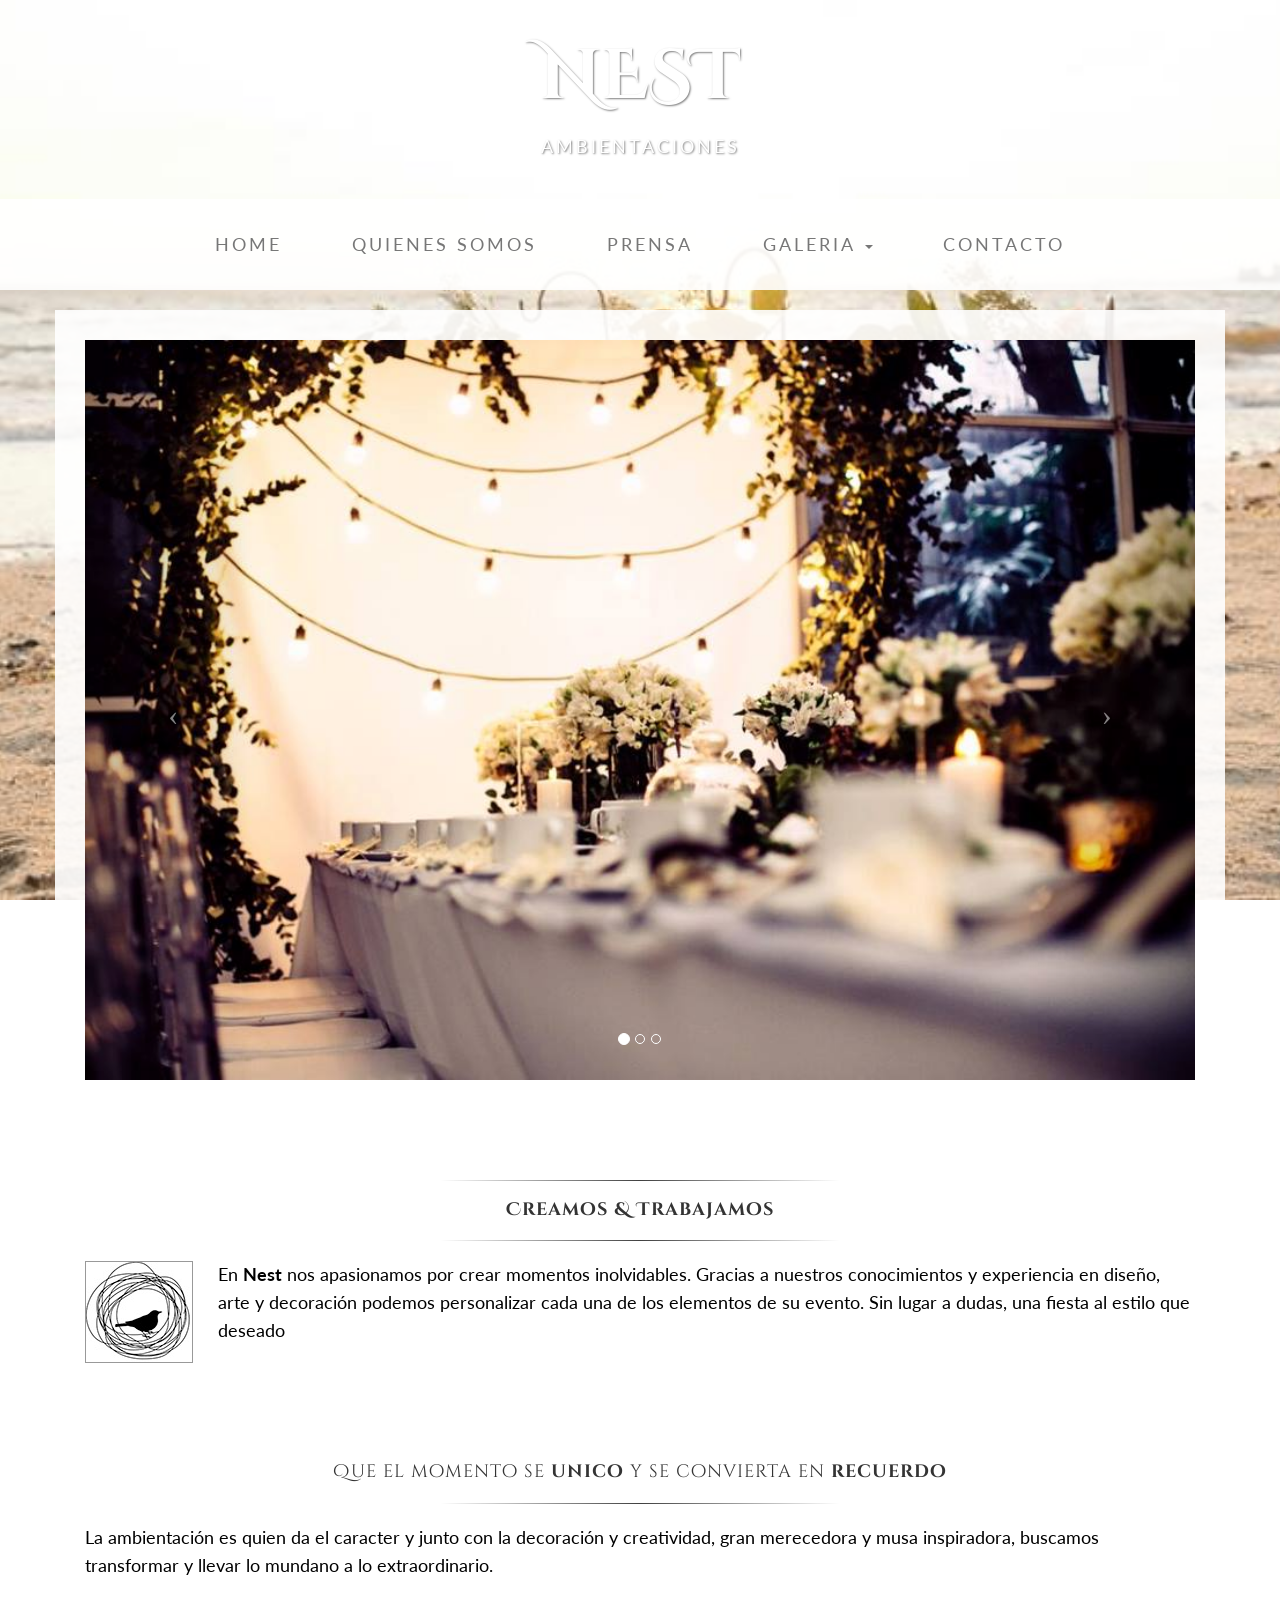
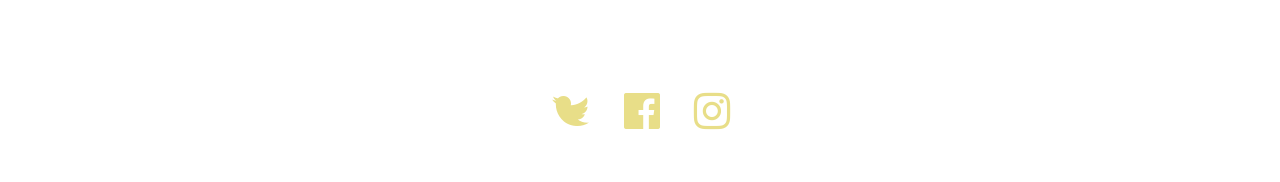
<file: index.html>
<!DOCTYPE html>
<html lang="en">
<head>
	<meta charset="UTF-8">
	<meta name="viewport" content="width=device-width">
	<title>Nest</title>

<!-- Styles -->
	<link rel="stylesheet" href="css/normalize.css">
	<link rel="stylesheet" href="https://maxcdn.bootstrapcdn.com/bootstrap/3.3.7/css/bootstrap.min.css">
	<link rel="stylesheet" href="css/style.css">
<!-- Fonts -->
	<link rel="stylesheet" href="https://maxcdn.bootstrapcdn.com/font-awesome/4.7.0/css/font-awesome.min.css">
	<link href="https://fonts.googleapis.com/css?family=Cinzel+Decorative" rel="stylesheet">
	<link href="https://fonts.googleapis.com/css?family=Lato" rel="stylesheet">
</head>


    <div class="brand">NEST</div>
    <div class="address-bar">Ambientaciones</div>

    <nav class="navbar navbar-default" role="navigation">
        <div class="container">
            <div class="navbar-header">
                <button type="button" class="navbar-toggle" data-toggle="collapse" data-target="#bs-example-navbar-collapse-1">
                    <span class="sr-only">Toggle navigation</span>
                    <span class="icon-bar"></span>
                    <span class="icon-bar"></span>
                    <span class="icon-bar"></span>
                </button>
                <a class="navbar-brand" href="index.html">Nest</a>
            </div>
            <div class="collapse navbar-collapse" id="bs-example-navbar-collapse-1">
                <ul class="nav navbar-nav">
                    <li>
                        <a href="index.html">Home</a>
                    </li>
                    <li>
                        <a href="about.html">Quienes Somos</a>
                    </li>
                    <li>
                        <a href="press.html">Prensa</a>
                    </li>
                    <li class="dropdown">
                      <a href="#" class="dropdown-toggle" data-toggle="dropdown" role="button" aria-haspopup="true" aria-expanded="false">Galeria <span class="caret"></span></a>
                      <ul class="dropdown-menu">
                        <li><a href="wedding.html">Casamientos</a></li>
                        <li role="separator" class="divider"></li>
                        <li><a href="corpevents.html">Eventos Corporativos</a></li>
                        <li role="separator" class="divider"></li>
                        <li><a href="benefic.html">Beneficencia</a></li>
                      </ul>
                    <li>
                        <a href="contact.html">Contacto</a>
                    </li>
                </ul>
            </div>
        </div>
    </nav>

    <div class="container">

        <div class="row">
            <div class="box">
                <div class="col-lg-12 text-center">
                    <div id="carousel-example-generic" class="carousel slide">
                        <ol class="carousel-indicators hidden-xs">
                            <li data-target="#carousel-example-generic" data-slide-to="0" class="active"></li>
                            <li data-target="#carousel-example-generic" data-slide-to="1"></li>
                            <li data-target="#carousel-example-generic" data-slide-to="2"></li>
                        </ol>

                        <div class="carousel-inner">
                            <div class="item active">
                                <img class="img-responsive img-full" src="css/img/home-1.jpg" alt="">
                            </div>
                            <div class="item">
                                <img class="img-responsive img-full" src="css/img/home-2.jpg" alt="">
                            </div>
                            <div class="item">
                                <img class="img-responsive img-full" src="css/img/home-3.jpg" alt="">
                            </div>
                        </div>
                <a class="left carousel-control" href="#carousel-example-generic" data-slide="prev">
                    <span class="icon-prev"></span>
                </a>
                <a class="right carousel-control" href="#carousel-example-generic" data-slide="next">
                    <span class="icon-next"></span>
                </a>
                    </div>
                </div>
            </div>
        </div>

        <div class="row">
            <div class="box">
                <div class="col-lg-12">
                    <hr class="style-hr">
                    <h2 class="intro-text text-center">
                        <strong>Creamos &amp; Trabajamos</strong>
                    </h2>
                    <hr class="style-hr">
                    <img class="img-responsive img-border img-left" src="css/img/nest.jpg" alt="">
                    <hr class="visible-xs">
                    <p>En <strong>Nest</strong> nos apasionamos por crear momentos inolvidables. Gracias a nuestros conocimientos y experiencia en diseño, arte y decoración podemos personalizar cada una de los elementos de su evento. Sin lugar a dudas, una fiesta al estilo que deseado</p>
                </div>
            </div>
        </div>

        <div class="row">
            <div class="box">
                <div class="col-lg-12">
                    <h2 class="intro-text text-center">Que el momento se <strong>unico</strong> y se convierta en 
                        <strong>recuerdo</strong>
                    </h2>
                    <hr class="style-hr">
                    <p>La ambientación es quien da el caracter y junto con la decoración y creatividad, gran merecedora y musa inspiradora, buscamos transformar y llevar lo mundano a lo extraordinario.</p>
                </div>
            </div>
        </div>

    </div>

    <footer>
        <div class="container">
            <div class="row">
                <div class="socmedia col-lg-12 text-center">
                    <a href="https://twitter.com/nest_deco" target="_blank"><i class="fa fa-twitter fa-flip-horizontal fa-3x" aria-hidden="true"></i></a>
				<a href="https://www.facebook.com/nest.eventos" target="_blank"><i class="fa fa-facebook-official fa-3x" aria-hidden="true"></i></a>
					<a href="https://www.instagram.com/nest_deco" target="_blank"><i class="fa fa-instagram fa-3x" aria-hidden="true"></i></a>
                </div>
            </div>
        </div>
    </footer>

	<script src="https://ajax.googleapis.com/ajax/libs/jquery/1.12.4/jquery.min.js"></script>
	<script src="https://maxcdn.bootstrapcdn.com/bootstrap/3.3.7/js/bootstrap.min.js"></script>
</body>
</html>
</file>
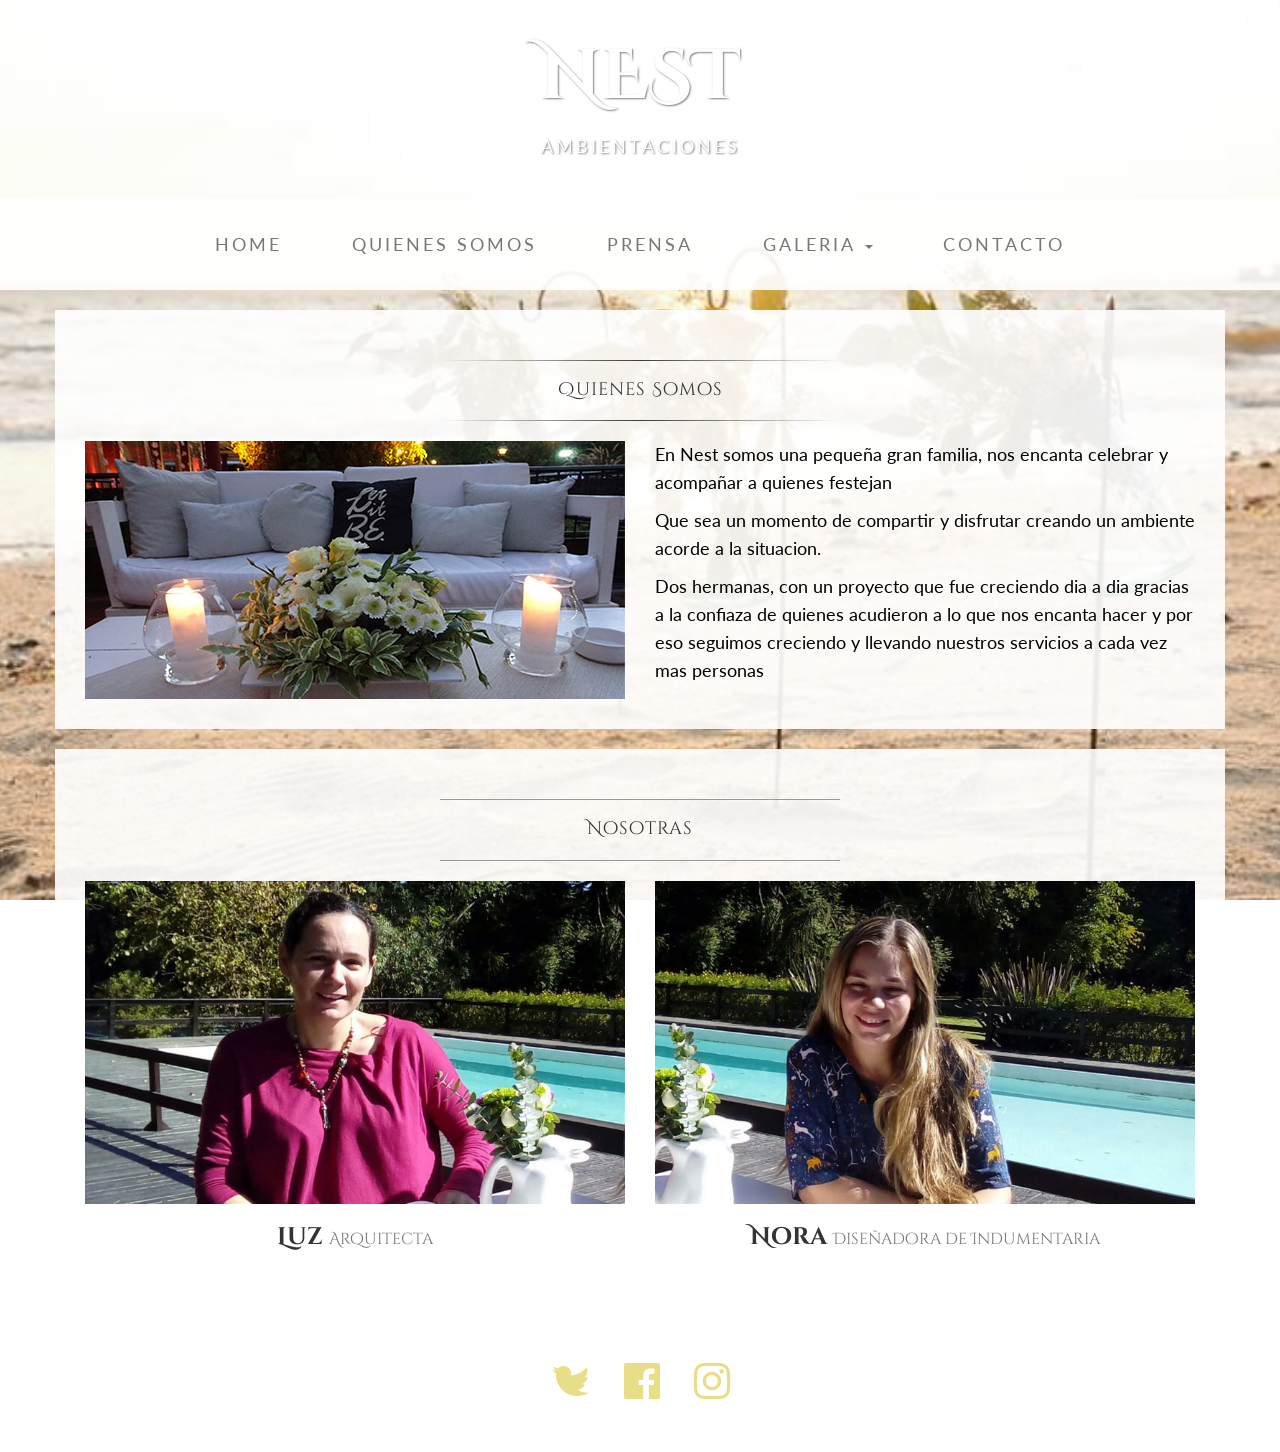
<file: about.html>
<!DOCTYPE html>
<html lang="en">
<head>
	<meta charset="UTF-8">
	<meta name="viewport" content="width=device-width">
	<title>Nest</title>

<!-- Styles -->
	<link rel="stylesheet" href="css/normalize.css">
	<link rel="stylesheet" href="https://maxcdn.bootstrapcdn.com/bootstrap/3.3.7/css/bootstrap.min.css">
	<link rel="stylesheet" href="css/style.css">
<!-- Fonts -->
	<link rel="stylesheet" href="https://maxcdn.bootstrapcdn.com/font-awesome/4.7.0/css/font-awesome.min.css">
	<link href="https://fonts.googleapis.com/css?family=Cinzel+Decorative" rel="stylesheet">
	<link href="https://fonts.googleapis.com/css?family=Lato" rel="stylesheet">
</head>


    <div class="brand">NEST</div>
    <div class="address-bar">Ambientaciones</div>

    <nav class="navbar navbar-default" role="navigation">
        <div class="container">
            <div class="navbar-header">
                <button type="button" class="navbar-toggle" data-toggle="collapse" data-target="#bs-example-navbar-collapse-1">
                    <span class="sr-only">Toggle navigation</span>
                    <span class="icon-bar"></span>
                    <span class="icon-bar"></span>
                    <span class="icon-bar"></span>
                </button>
                <a class="navbar-brand" href="index.html">Nest</a>
            </div>
            <div class="collapse navbar-collapse" id="bs-example-navbar-collapse-1">
                <ul class="nav navbar-nav">
                    <li>
                        <a href="index.html">Home</a>
                    </li>
                    <li>
                        <a href="about.html">Quienes Somos</a>
                    </li>
                    <li>
                        <a href="press.html">Prensa</a>
                    </li>
                    <li class="dropdown">
                      <a href="#" class="dropdown-toggle" data-toggle="dropdown" role="button" aria-haspopup="true" aria-expanded="false">Galeria <span class="caret"></span></a>
                      <ul class="dropdown-menu">
                        <li><a href="wedding.html">Casamientos</a></li>
                        <li role="separator" class="divider"></li>
                        <li><a href="corpevents.html">Eventos Corporativos</a></li>
                        <li role="separator" class="divider"></li>
                        <li><a href="benefic.html">Beneficencia</a></li>
                      </ul>
                    <li>
                        <a href="contact.html">Contacto</a>
                    </li>
                </ul>
            </div>
        </div>
    </nav>

   <div class="container">

        <div class="row">
            <div class="box">
                <div class="col-lg-12">
                    <hr class="style-hr">
                    <h2 class="intro-text text-center">Quienes Somos</h2>
                    <hr class="style-hr">
                </div>
                <div class="col-md-6">
                    <img class="img-responsive img-border-left" src="css/img/about.jpg" alt="">
                </div>
                <div class="col-md-6">
                    <p>En Nest somos una peque&ntilde;a gran familia, nos encanta celebrar y acompa&ntilde;ar a quienes festejan</p>
                    <p>Que sea un momento de compartir y disfrutar creando un ambiente acorde a la situacion.</p>
                    <p>Dos hermanas, con un proyecto que fue creciendo dia a dia gracias a la confiaza de quienes acudieron a lo que nos encanta hacer y por eso seguimos creciendo y llevando nuestros servicios a cada vez mas personas</p>
                </div>
                <div class="clearfix"></div>
            </div>
        </div>

        <div class="row">
            <div class="box">
                <div class="col-lg-12">
                    <hr>
                    <h2 class="intro-text text-center">Nosotras
                    </h2>
                    <hr>
                </div>
                <div class="col-sm-6 text-center">
                    <img class="img-responsive" src="css/img/luz.jpg" alt="">
                    <h3>Luz
                        <small>Arquitecta</small>
                    </h3>
                </div>
                <div class="col-sm-6 text-center">
                    <img class="img-responsive" src="css/img/nora.jpg" alt="">
                    <h3>Nora
                        <small>Dise&ntilde;adora de Indumentaria</small>
                    </h3>
                </div>
                <div class="clearfix"></div>
            </div>
        </div>

    </div>


    <footer>
        <div class="container">
            <div class="row">
                <div class="socmedia col-lg-12 text-center">
                    <a href="https://twitter.com/nest_deco" target="_blank"><i class="fa fa-twitter fa-flip-horizontal fa-3x" aria-hidden="true"></i></a>
				<a href="https://www.facebook.com/nest.eventos" target="_blank"><i class="fa fa-facebook-official fa-3x" aria-hidden="true"></i></a>
					<a href="https://www.instagram.com/nest_deco" target="_blank"><i class="fa fa-instagram fa-3x" aria-hidden="true"></i></a>
                </div>
            </div>
        </div>
    </footer>

	<script src="https://ajax.googleapis.com/ajax/libs/jquery/1.12.4/jquery.min.js"></script>
	<script src="https://maxcdn.bootstrapcdn.com/bootstrap/3.3.7/js/bootstrap.min.js"></script>
</body>
</html>
</file>
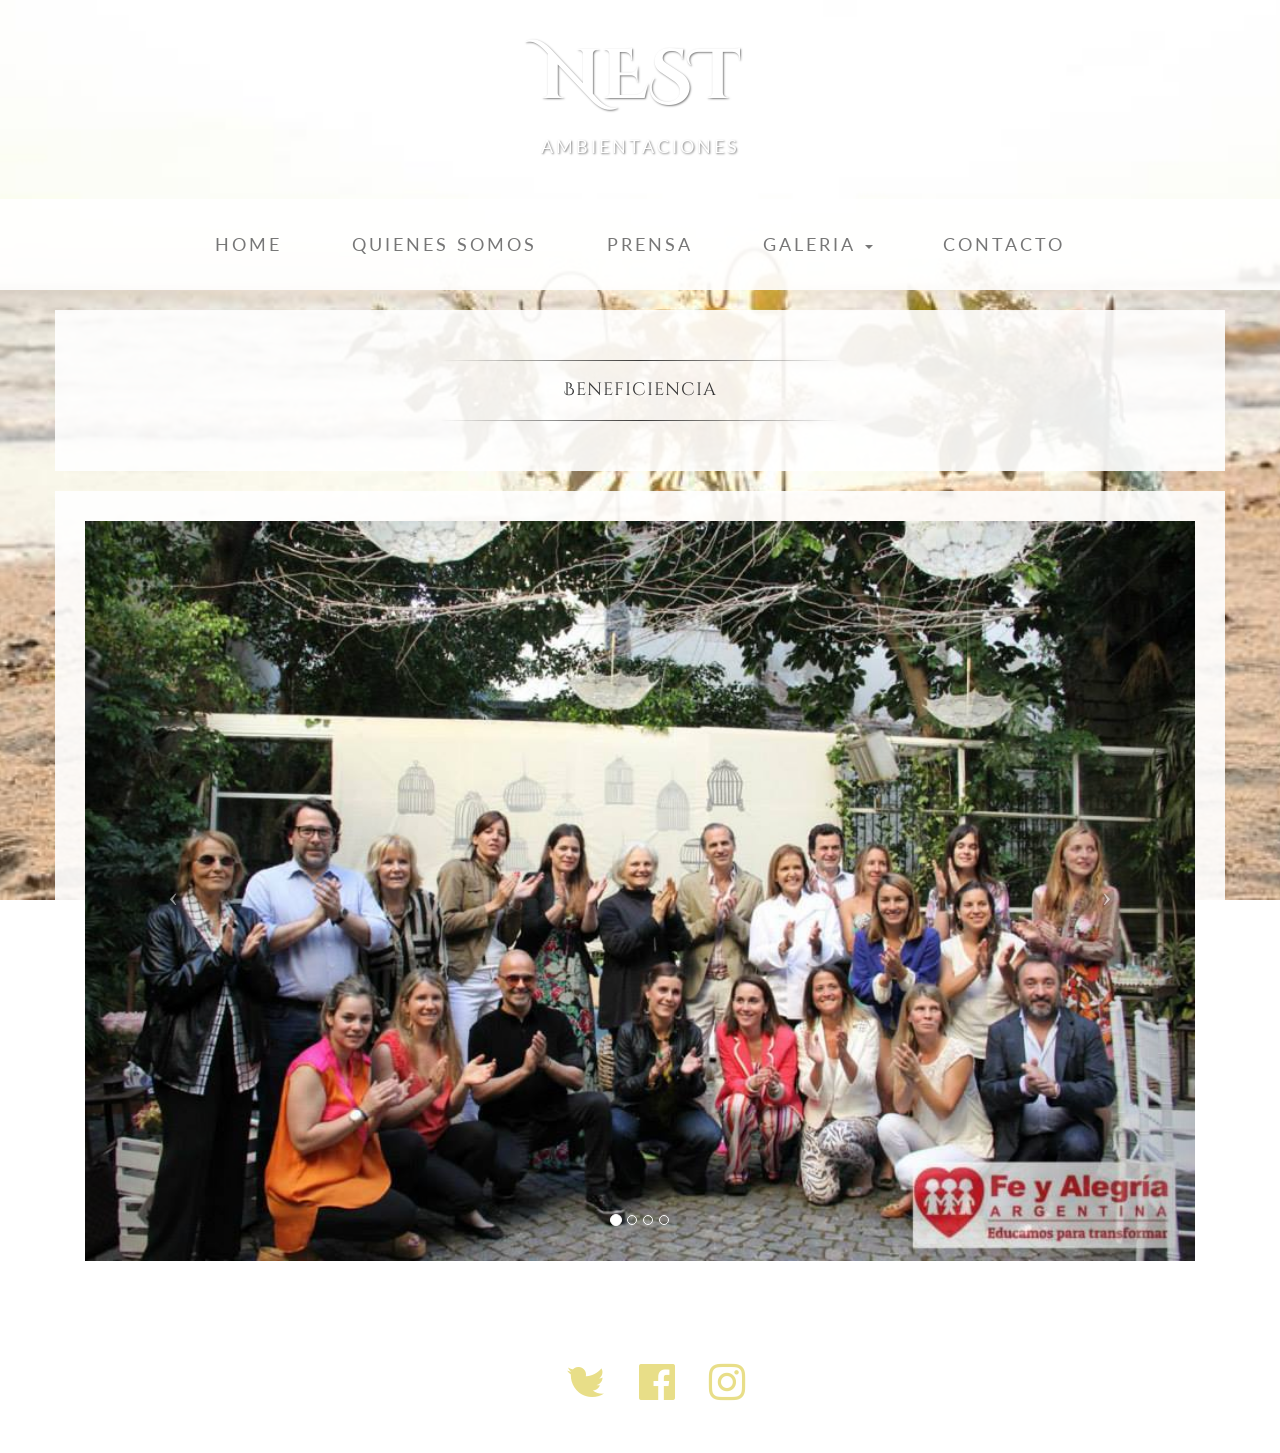
<file: benefic.html>
<!DOCTYPE html>
<html lang="en">
<head>
	<meta charset="UTF-8">
	<meta name="viewport" content="width=device-width">
	<title>Nest</title>

<!-- Styles -->
	<link rel="stylesheet" href="css/normalize.css">
	<link rel="stylesheet" href="https://maxcdn.bootstrapcdn.com/bootstrap/3.3.7/css/bootstrap.min.css">
	<link rel="stylesheet" href="css/style.css">
<!-- Fonts -->
	<link rel="stylesheet" href="https://maxcdn.bootstrapcdn.com/font-awesome/4.7.0/css/font-awesome.min.css">
	<link href="https://fonts.googleapis.com/css?family=Cinzel+Decorative" rel="stylesheet">
	<link href="https://fonts.googleapis.com/css?family=Lato" rel="stylesheet">
</head>


    <div class="brand">NEST</div>
    <div class="address-bar">Ambientaciones</div>

    <nav class="navbar navbar-default" role="navigation">
        <div class="container">
            <div class="navbar-header">
                <button type="button" class="navbar-toggle" data-toggle="collapse" data-target="#bs-example-navbar-collapse-1">
                    <span class="sr-only">Toggle navigation</span>
                    <span class="icon-bar"></span>
                    <span class="icon-bar"></span>
                    <span class="icon-bar"></span>
                </button>
                <a class="navbar-brand" href="index.html">Nest</a>
            </div>
            <div class="collapse navbar-collapse" id="bs-example-navbar-collapse-1">
                <ul class="nav navbar-nav">
                    <li>
                        <a href="index.html">Home</a>
                    </li>
                    <li>
                        <a href="about.html">Quienes Somos</a>
                    </li>
                    <li>
                        <a href="press.html">Prensa</a>
                    </li>
                    <li class="dropdown">
                      <a href="#" class="dropdown-toggle" data-toggle="dropdown" role="button" aria-haspopup="true" aria-expanded="false">Galeria <span class="caret"></span></a>
                      <ul class="dropdown-menu">
                        <li><a href="wedding.html">Casamientos</a></li>
                        <li role="separator" class="divider"></li>
                        <li><a href="corpevents.html">Eventos Corporativos</a></li>
                        <li role="separator" class="divider"></li>
                        <li><a href="benefic.html">Beneficencia</a></li>
                      </ul>
                    <li>
                        <a href="contact.html">Contacto</a>
                    </li>
                </ul>
            </div>
        </div>
    </nav>

    <div class="container">

        <div class="row">
            <div class="box">
                <div class="col-lg-12">
                    <hr class="style-hr">
                    <h2 class="intro-text text-center">
                        Beneficiencia
                    </h2>
                    <hr class="style-hr">
                </div>
            </div>
        </div>

        <div class="row">
            <div class="box">
                <div class="col-lg-12 text-center">
                    <div id="carousel-example-generic" class="carousel slide">
                        <ol class="carousel-indicators hidden-xs">
                            <li data-target="#carousel-example-generic" data-slide-to="0" class="active"></li>
                            <li data-target="#carousel-example-generic" data-slide-to="1"></li>
                            <li data-target="#carousel-example-generic" data-slide-to="2"></li>
                            <li data-target="#carousel-example-generic" data-slide-to="3"></li>
                        </ol>

                        <div class="carousel-inner">
                            <div class="item active">
                                <img class="img-responsive img-full" src="css/img/ben-1.jpg" alt="">
                            </div>
                            <div class="item">
                                <img class="img-responsive img-full" src="css/img/ben-2.jpg" alt="">
                            </div>
                            <div class="item">
                                <img class="img-responsive img-full" src="css/img/ben-3.jpg" alt="">
                            </div>
                            <div class="item">
                                <img class="img-responsive img-full" src="css/img/ben-4.jpg" alt="">
                            </div>
                        </div>
                <a class="left carousel-control" href="#carousel-example-generic" data-slide="prev">
                    <span class="icon-prev"></span>
                </a>
                <a class="right carousel-control" href="#carousel-example-generic" data-slide="next">
                    <span class="icon-next"></span>
                </a>
                    </div>
                </div>
            </div>
        </div>

    <footer>
        <div class="container">
            <div class="row">
                <div class="socmedia col-lg-12 text-center">
                    <a href="https://twitter.com/nest_deco" target="_blank"><i class="fa fa-twitter fa-flip-horizontal fa-3x" aria-hidden="true"></i></a>
				<a href="https://www.facebook.com/nest.eventos" target="_blank"><i class="fa fa-facebook-official fa-3x" aria-hidden="true"></i></a>
					<a href="https://www.instagram.com/nest_deco" target="_blank"><i class="fa fa-instagram fa-3x" aria-hidden="true"></i></a>
                </div>
            </div>
        </div>
    </footer>

	<script src="https://ajax.googleapis.com/ajax/libs/jquery/1.12.4/jquery.min.js"></script>
	<script src="https://maxcdn.bootstrapcdn.com/bootstrap/3.3.7/js/bootstrap.min.js"></script>
</body>
</html>
</file>
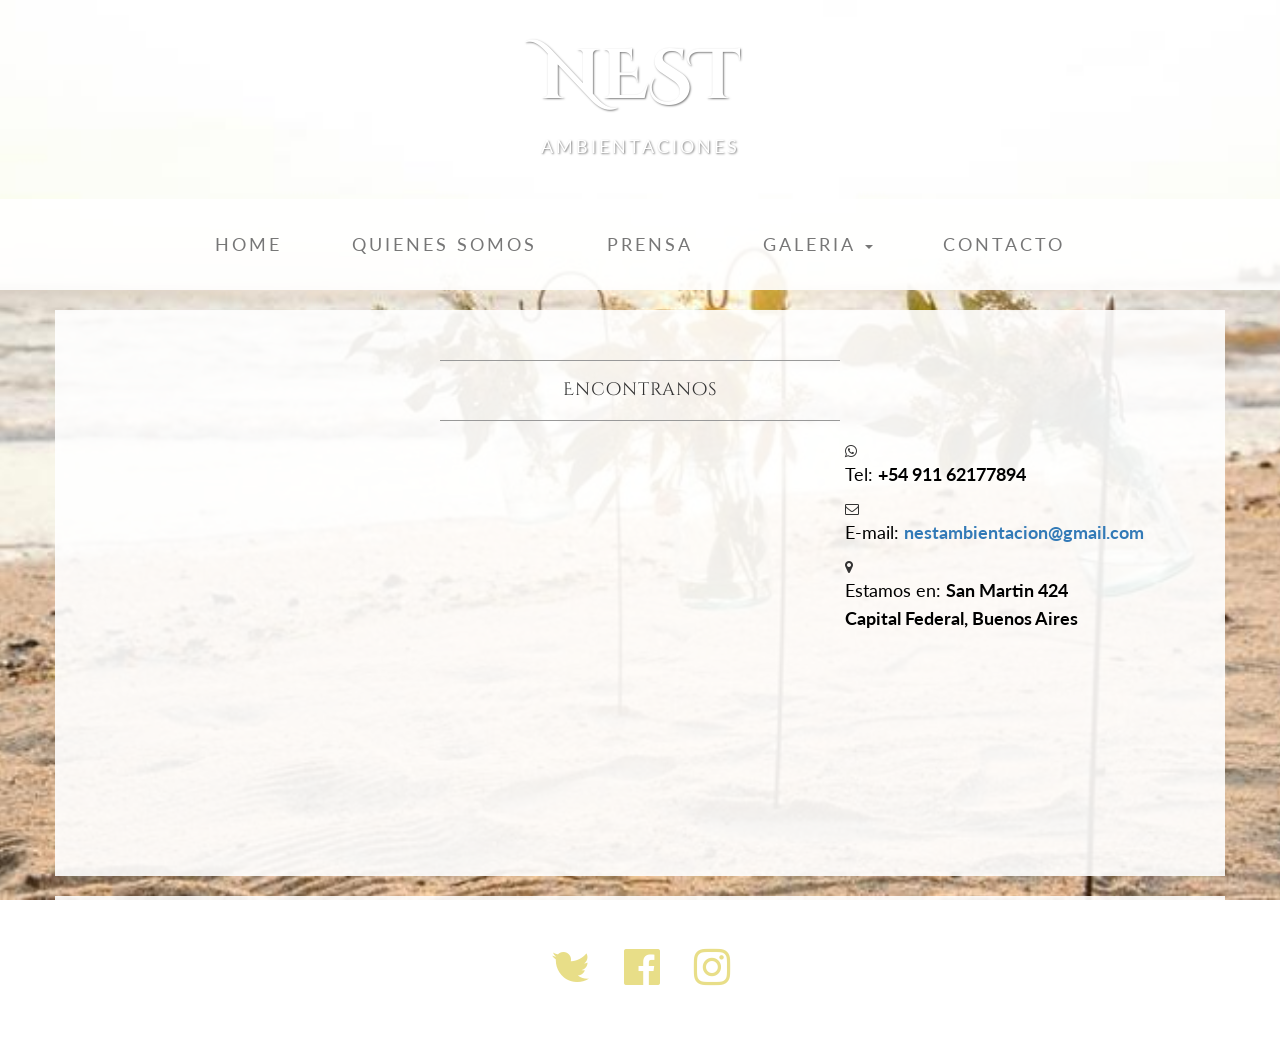
<file: contact.html>
<!DOCTYPE html>
<html lang="en">
<head>
	<meta charset="UTF-8">
	<meta name="viewport" content="width=device-width">
	<title>Nest</title>

<!-- Styles -->
	<link rel="stylesheet" href="css/normalize.css">
	<link rel="stylesheet" href="https://maxcdn.bootstrapcdn.com/bootstrap/3.3.7/css/bootstrap.min.css">
	<link rel="stylesheet" href="css/style.css">
<!-- Fonts -->
	<link rel="stylesheet" href="https://maxcdn.bootstrapcdn.com/font-awesome/4.7.0/css/font-awesome.min.css">
	<link href="https://fonts.googleapis.com/css?family=Cinzel+Decorative" rel="stylesheet">
	<link href="https://fonts.googleapis.com/css?family=Lato" rel="stylesheet">
</head>


    <div class="brand">NEST</div>
    <div class="address-bar">Ambientaciones</div>

    <nav class="navbar navbar-default" role="navigation">
        <div class="container">
            <div class="navbar-header">
                <button type="button" class="navbar-toggle" data-toggle="collapse" data-target="#bs-example-navbar-collapse-1">
                    <span class="sr-only">Toggle navigation</span>
                    <span class="icon-bar"></span>
                    <span class="icon-bar"></span>
                    <span class="icon-bar"></span>
                </button>
                <a class="navbar-brand" href="index.html">Nest</a>
            </div>
            <div class="collapse navbar-collapse" id="bs-example-navbar-collapse-1">
                <ul class="nav navbar-nav">
                    <li>
                        <a href="index.html">Home</a>
                    </li>
                    <li>
                        <a href="about.html">Quienes Somos</a>
                    </li>
                    <li>
                        <a href="press.html">Prensa</a>
                    </li>
                    <li class="dropdown">
                      <a href="#" class="dropdown-toggle" data-toggle="dropdown" role="button" aria-haspopup="true" aria-expanded="false">Galeria <span class="caret"></span></a>
                      <ul class="dropdown-menu">
                        <li><a href="wedding.html">Casamientos</a></li>
                        <li role="separator" class="divider"></li>
                        <li><a href="corpevents.html">Eventos Corporativos</a></li>
                        <li role="separator" class="divider"></li>
                        <li><a href="benefic.html">Beneficencia</a></li>
                      </ul>
                    <li>
                        <a href="contact.html">Contacto</a>
                    </li>
                </ul>
            </div>
        </div>
    </nav>

<div class="container">

        <div class="row">
            <div class="box">
                <div class="col-lg-12">
                    <hr>
                    <h2 class="intro-text text-center">Encontranos
                    </h2>
                    <hr>
                </div>
                <div class="col-md-8">
                    <iframe width="100%" height="400" frameborder="0" scrolling="no" marginheight="0" marginwidth="0" src="https://www.google.com/maps/embed?pb=!1m18!1m12!1m3!1d3284.0480061713747!2d-58.37597078525297!3d-34.602947564963415!2m3!1f0!2f0!3f0!3m2!1i1024!2i768!4f13.1!3m3!1m2!1s0x95bccacd1cba729d%3A0x50a4cb75d5aa03e6!2sSan+Mart%C3%ADn+439%2C+C1004AAI+CABA%2C+Argentina!5e0!3m2!1ses!2sie!4v1495244745557"></iframe>
                </div>
                <div class="col-md-4">
                    <i class="fa fa-whatsapp" aria-hidden="true"></i> <p>Tel:
                        <strong>+54 911 62177894</strong>
                    </p>
                    <i class="fa fa-envelope-o" aria-hidden="true"></i> <p>E-mail:
                        <strong><a href="mailto:nestambientacion@gmail.com">nestambientacion@gmail.com</a></strong>
                    </p>
                    <i class="fa fa-map-marker" aria-hidden="true"></i><p>Estamos en:
                        <strong>San Martin 424
                            <br>Capital Federal, Buenos Aires</strong>
                    </p>
                </div>
                <div class="clearfix"></div>
            </div>
        </div>
    </div>

    <footer>
        <div class="container">
            <div class="row">
                <div class="socmedia col-lg-12 text-center">
                    <a href="https://twitter.com/nest_deco" target="_blank"><i class="fa fa-twitter fa-flip-horizontal fa-3x" aria-hidden="true"></i></a>
				<a href="https://www.facebook.com/nest.eventos" target="_blank"><i class="fa fa-facebook-official fa-3x" aria-hidden="true"></i></a>
					<a href="https://www.instagram.com/nest_deco" target="_blank"><i class="fa fa-instagram fa-3x" aria-hidden="true"></i></a>
                </div>
            </div>
        </div>
    </footer>

	<script src="https://ajax.googleapis.com/ajax/libs/jquery/1.12.4/jquery.min.js"></script>
	<script src="https://maxcdn.bootstrapcdn.com/bootstrap/3.3.7/js/bootstrap.min.js"></script>
</body>
</html>
</file>
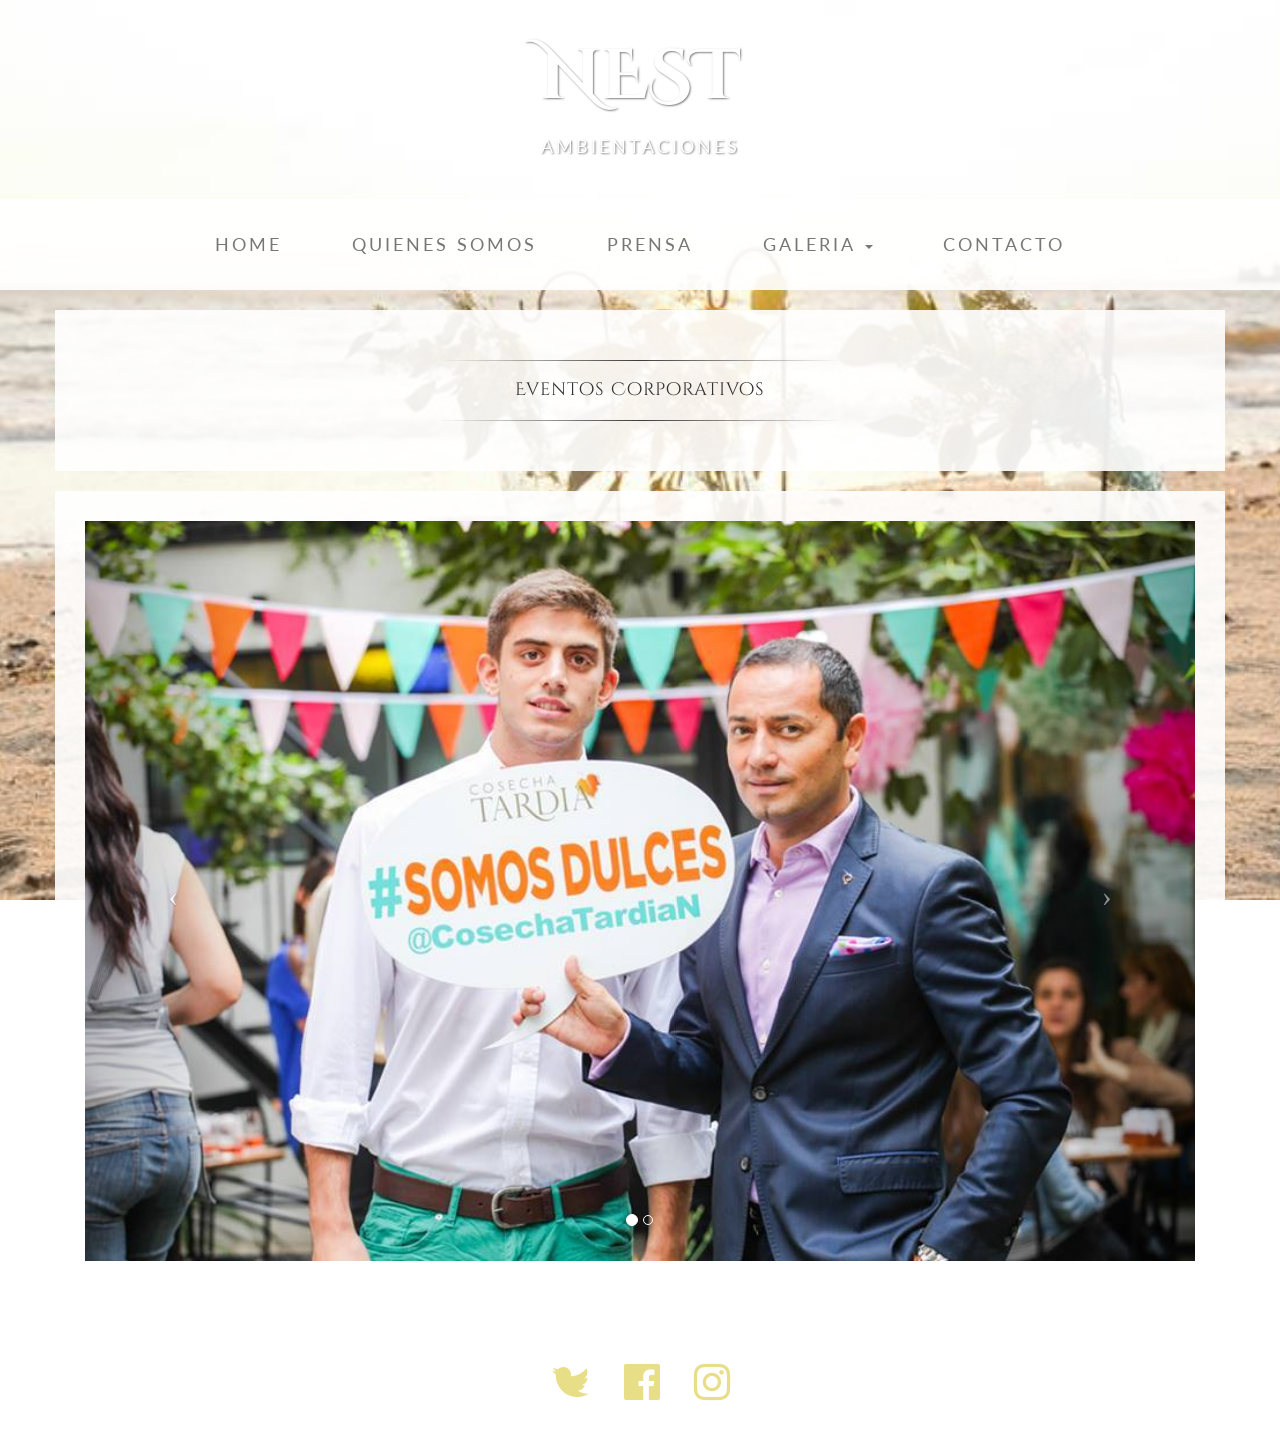
<file: corpevents.html>
<!DOCTYPE html>
<html lang="en">
<head>
	<meta charset="UTF-8">
	<meta name="viewport" content="width=device-width">
	<title>Nest</title>

<!-- Styles -->
	<link rel="stylesheet" href="css/normalize.css">
	<link rel="stylesheet" href="https://maxcdn.bootstrapcdn.com/bootstrap/3.3.7/css/bootstrap.min.css">
	<link rel="stylesheet" href="css/style.css">
<!-- Fonts -->
	<link rel="stylesheet" href="https://maxcdn.bootstrapcdn.com/font-awesome/4.7.0/css/font-awesome.min.css">
	<link href="https://fonts.googleapis.com/css?family=Cinzel+Decorative" rel="stylesheet">
	<link href="https://fonts.googleapis.com/css?family=Lato" rel="stylesheet">
</head>


    <div class="brand">NEST</div>
    <div class="address-bar">Ambientaciones</div>

    <nav class="navbar navbar-default" role="navigation">
        <div class="container">
            <div class="navbar-header">
                <button type="button" class="navbar-toggle" data-toggle="collapse" data-target="#bs-example-navbar-collapse-1">
                    <span class="sr-only">Toggle navigation</span>
                    <span class="icon-bar"></span>
                    <span class="icon-bar"></span>
                    <span class="icon-bar"></span>
                </button>
                <a class="navbar-brand" href="index.html">Nest</a>
            </div>
            <div class="collapse navbar-collapse" id="bs-example-navbar-collapse-1">
                <ul class="nav navbar-nav">
                    <li>
                        <a href="index.html">Home</a>
                    </li>
                    <li>
                        <a href="about.html">Quienes Somos</a>
                    </li>
                    <li>
                        <a href="press.html">Prensa</a>
                    </li>
                    <li class="dropdown">
                      <a href="#" class="dropdown-toggle" data-toggle="dropdown" role="button" aria-haspopup="true" aria-expanded="false">Galeria <span class="caret"></span></a>
                      <ul class="dropdown-menu">
                        <li><a href="wedding.html">Casamientos</a></li>
                        <li role="separator" class="divider"></li>
                        <li><a href="corpevents.html">Eventos Corporativos</a></li>
                        <li role="separator" class="divider"></li>
                        <li><a href="benefic.html">Beneficencia</a></li>
                      </ul>
                    <li>
                        <a href="contact.html">Contacto</a>
                    </li>
                </ul>
            </div>
        </div>
    </nav>

    <div class="container">

        <div class="row">
            <div class="box">
                <div class="col-lg-12">
                    <hr class="style-hr">
                    <h2 class="intro-text text-center">
                        Eventos Corporativos
                    </h2>
                    <hr class="style-hr">
                </div>
            </div>
        </div>

        <div class="row">
            <div class="box">
                <div class="col-lg-12 text-center">
                    <div id="carousel-example-generic" class="carousel slide">
                        <ol class="carousel-indicators hidden-xs">
                            <li data-target="#carousel-example-generic" data-slide-to="0" class="active"></li>
                            <li data-target="#carousel-example-generic" data-slide-to="1"></li>
                        </ol>

                        <div class="carousel-inner">
                            <div class="item active">
                                <img class="img-responsive img-full" src="css/img/corp-1.jpg" alt="">
                            </div>
                            <div class="item">
                                <img class="img-responsive img-full" src="css/img/corp-2.jpg" alt="">
                            </div>
                <a class="left carousel-control" href="#carousel-example-generic" data-slide="prev">
                    <span class="icon-prev"></span>
                </a>
                <a class="right carousel-control" href="#carousel-example-generic" data-slide="next">
                    <span class="icon-next"></span>
                </a>
                    </div>
                </div>
            </div>
        </div>

    <footer>
        <div class="container">
            <div class="row">
                <div class="socmedia col-lg-12 text-center">
                    <a href="https://twitter.com/nest_deco" target="_blank"><i class="fa fa-twitter fa-flip-horizontal fa-3x" aria-hidden="true"></i></a>
				<a href="https://www.facebook.com/nest.eventos" target="_blank"><i class="fa fa-facebook-official fa-3x" aria-hidden="true"></i></a>
					<a href="https://www.instagram.com/nest_deco" target="_blank"><i class="fa fa-instagram fa-3x" aria-hidden="true"></i></a>
                </div>
            </div>
        </div>
    </footer>

	<script src="https://ajax.googleapis.com/ajax/libs/jquery/1.12.4/jquery.min.js"></script>
	<script src="https://maxcdn.bootstrapcdn.com/bootstrap/3.3.7/js/bootstrap.min.js"></script>
</body>
</html>
</file>
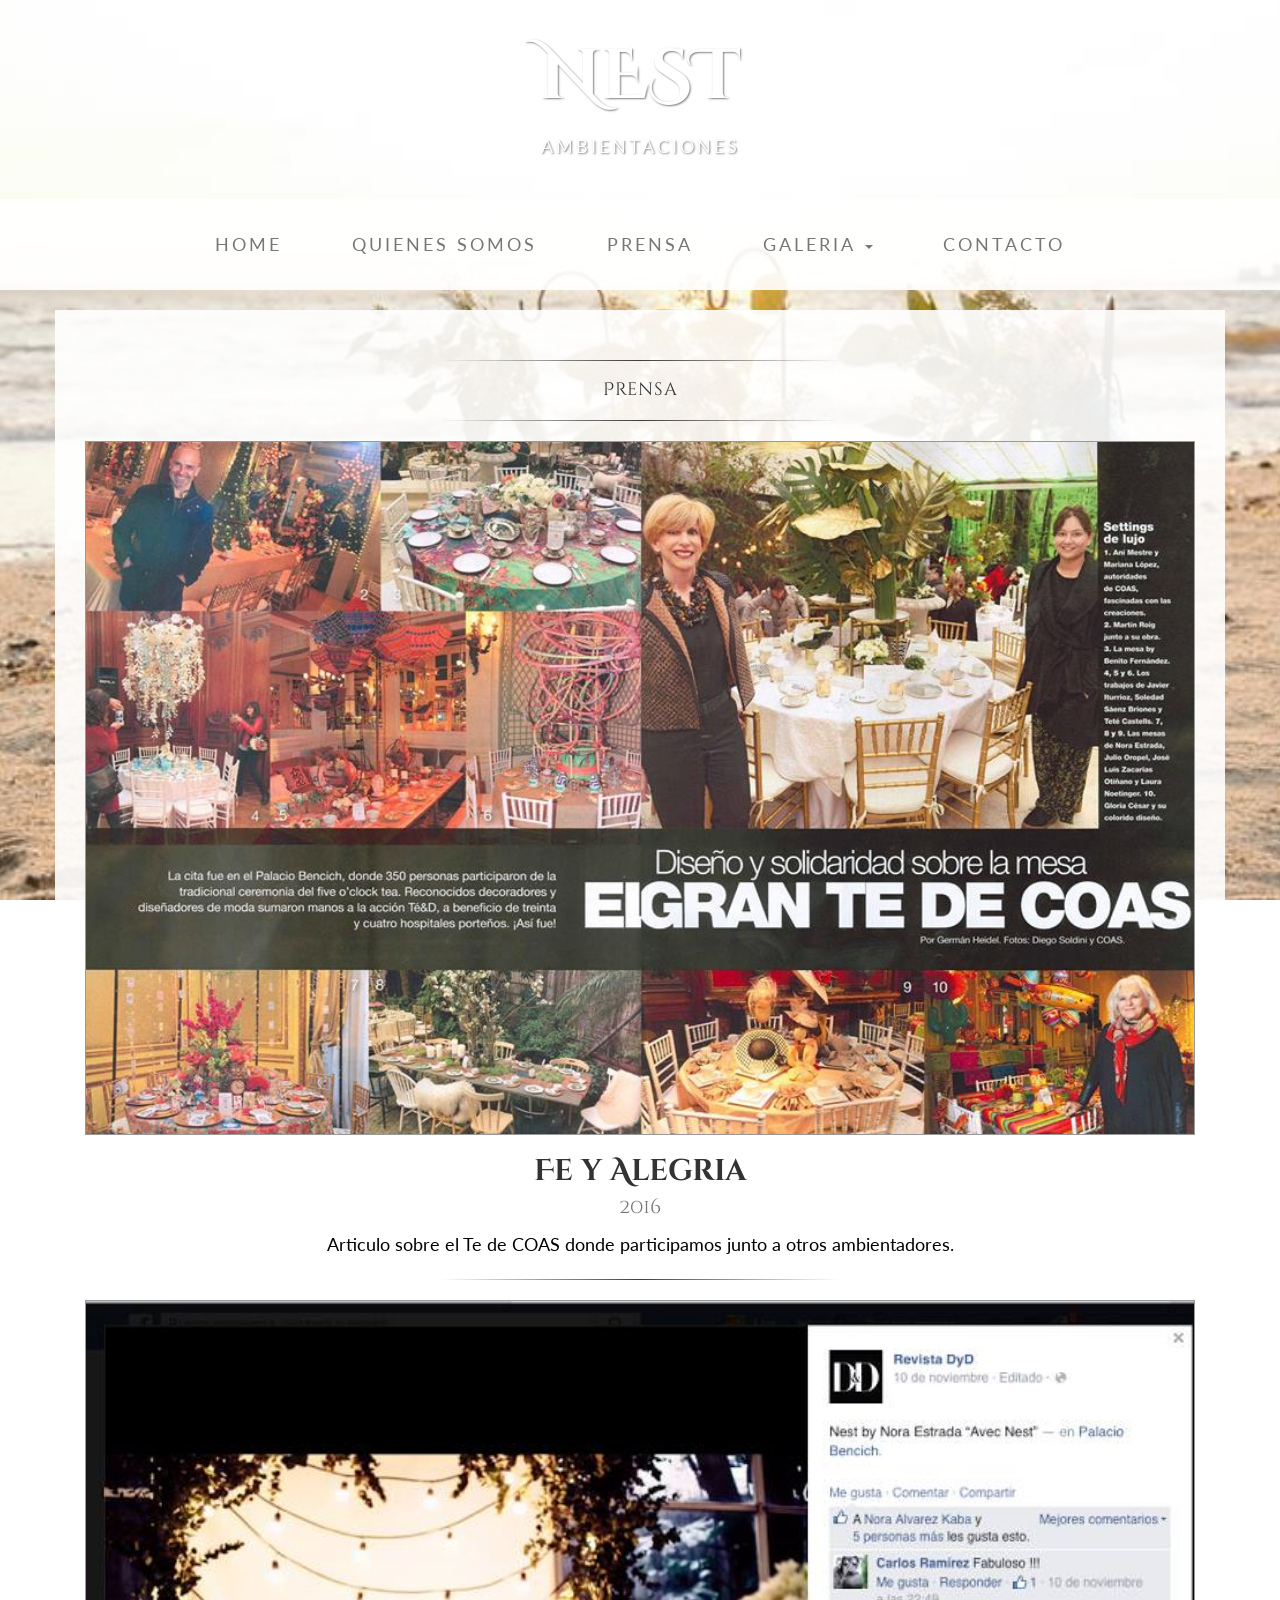
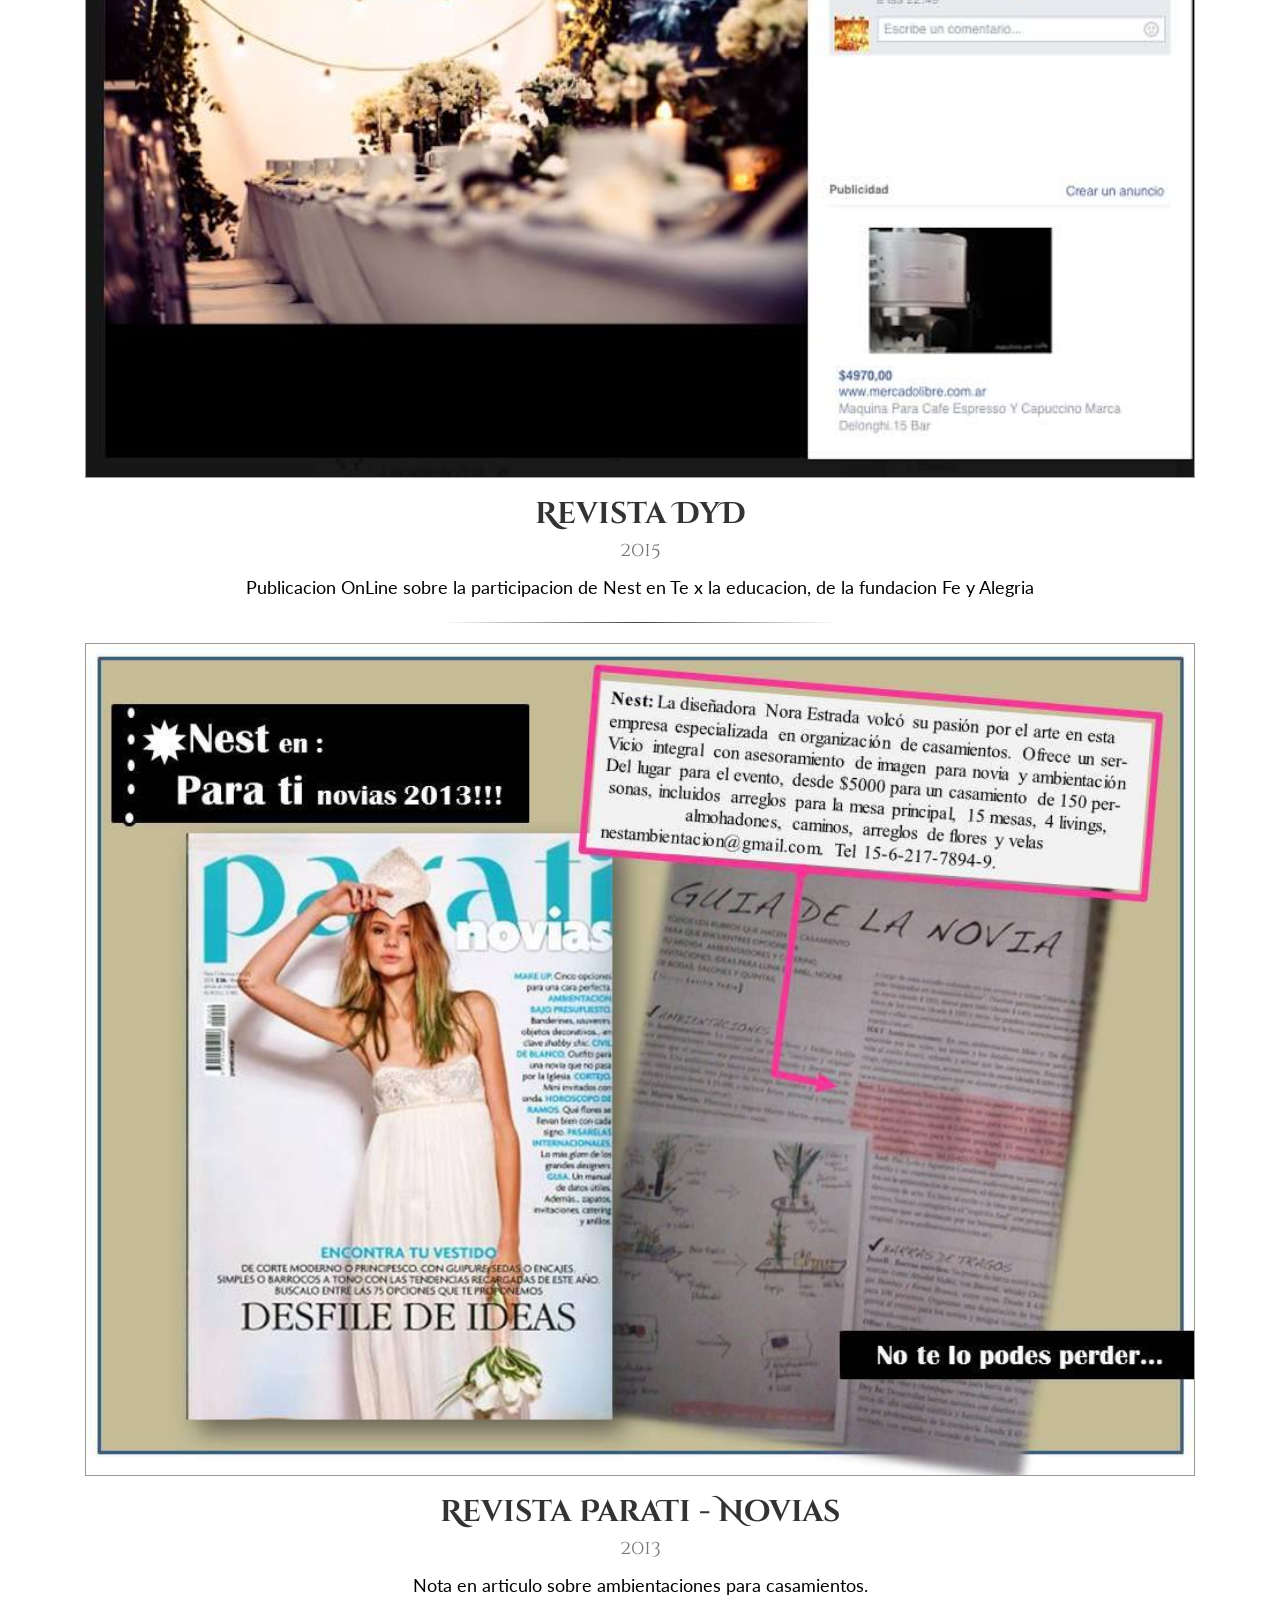
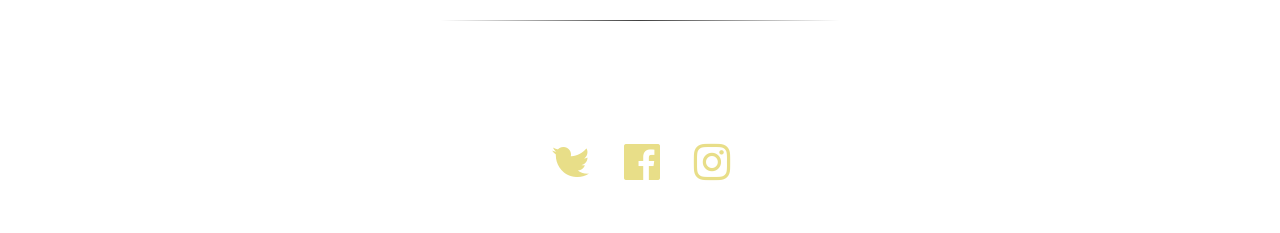
<file: press.html>
<!DOCTYPE html>
<html lang="en">
<head>
	<meta charset="UTF-8">
	<meta name="viewport" content="width=device-width">
	<title>Nest</title>

<!-- Styles -->
	<link rel="stylesheet" href="css/normalize.css">
	<link rel="stylesheet" href="https://maxcdn.bootstrapcdn.com/bootstrap/3.3.7/css/bootstrap.min.css">
	<link rel="stylesheet" href="css/style.css">
<!-- Fonts -->
	<link rel="stylesheet" href="https://maxcdn.bootstrapcdn.com/font-awesome/4.7.0/css/font-awesome.min.css">
	<link href="https://fonts.googleapis.com/css?family=Cinzel+Decorative" rel="stylesheet">
	<link href="https://fonts.googleapis.com/css?family=Lato" rel="stylesheet">
</head>


    <div class="brand">NEST</div>
    <div class="address-bar">Ambientaciones</div>

    <nav class="navbar navbar-default" role="navigation">
        <div class="container">
            <div class="navbar-header">
                <button type="button" class="navbar-toggle" data-toggle="collapse" data-target="#bs-example-navbar-collapse-1">
                    <span class="sr-only">Toggle navigation</span>
                    <span class="icon-bar"></span>
                    <span class="icon-bar"></span>
                    <span class="icon-bar"></span>
                </button>
                <a class="navbar-brand" href="index.html">Nest</a>
            </div>
            <div class="collapse navbar-collapse" id="bs-example-navbar-collapse-1">
                <ul class="nav navbar-nav">
                    <li>
                        <a href="index.html">Home</a>
                    </li>
                    <li>
                        <a href="about.html">Quienes Somos</a>
                    </li>
                    <li>
                        <a href="press.html">Prensa</a>
                    </li>
                    <li class="dropdown">
                      <a href="#" class="dropdown-toggle" data-toggle="dropdown" role="button" aria-haspopup="true" aria-expanded="false">Galeria <span class="caret"></span></a>
                      <ul class="dropdown-menu">
                        <li><a href="wedding.html">Casamientos</a></li>
                        <li role="separator" class="divider"></li>
                        <li><a href="corpevents.html">Eventos Corporativos</a></li>
                        <li role="separator" class="divider"></li>
                        <li><a href="benefic.html">Beneficencia</a></li>
                      </ul>
                    <li>
                        <a href="contact.html">Contacto</a>
                    </li>
                </ul>
            </div>
        </div>
    </nav>

    <div class="container">

        <div class="row">
            <div class="box">
                <div class="col-lg-12">
                    <hr class="style-hr">
                    <h2 class="intro-text text-center">Prensa
                    </h2>
                    <hr class="style-hr">
                </div>
                <div class="col-lg-12 text-center">
                    <img class="img-responsive img-border img-full" src="css/img/press-1.jpg" alt="">
                    <h2>Fe y Alegria
                        <br>
                        <small>2016</small>
                    </h2>
                    <p>Articulo sobre el Te de COAS donde participamos junto a otros ambientadores.</p>
                    <hr class="style-hr">
                </div>
                <div class="col-lg-12 text-center">
                    <img class="img-responsive img-border img-full" src="css/img/press-2.jpg" alt="">
                    <h2>Revista DyD
                        <br>
                        <small>2015</small>
                    </h2>
                    <p>Publicacion OnLine sobre la participacion de Nest en Te x la educacion, de la fundacion Fe y Alegria</p>
                    <hr class="style-hr">
                </div>
                <div class="col-lg-12 text-center">
                    <img class="img-responsive img-border img-full" src="css/img/press-3.jpg" alt="">
                    <h2>Revista ParaTi - Novias
                        <br>
                        <small>2013</small>
                    </h2>
                    <p>Nota en articulo sobre ambientaciones para casamientos.</p>
                    <hr class="style-hr">
                </div>
            </div>
        </div>

    </div>


    <footer>
        <div class="container">
            <div class="row">
                <div class="socmedia col-lg-12 text-center">
                    <a href="https://twitter.com/nest_deco" target="_blank"><i class="fa fa-twitter fa-flip-horizontal fa-3x" aria-hidden="true"></i></a>
				<a href="https://www.facebook.com/nest.eventos" target="_blank"><i class="fa fa-facebook-official fa-3x" aria-hidden="true"></i></a>
					<a href="https://www.instagram.com/nest_deco" target="_blank"><i class="fa fa-instagram fa-3x" aria-hidden="true"></i></a>
                </div>
            </div>
        </div>
    </footer>

	<script src="https://ajax.googleapis.com/ajax/libs/jquery/1.12.4/jquery.min.js"></script>
	<script src="https://maxcdn.bootstrapcdn.com/bootstrap/3.3.7/js/bootstrap.min.js"></script>
</body>
</html>
</file>
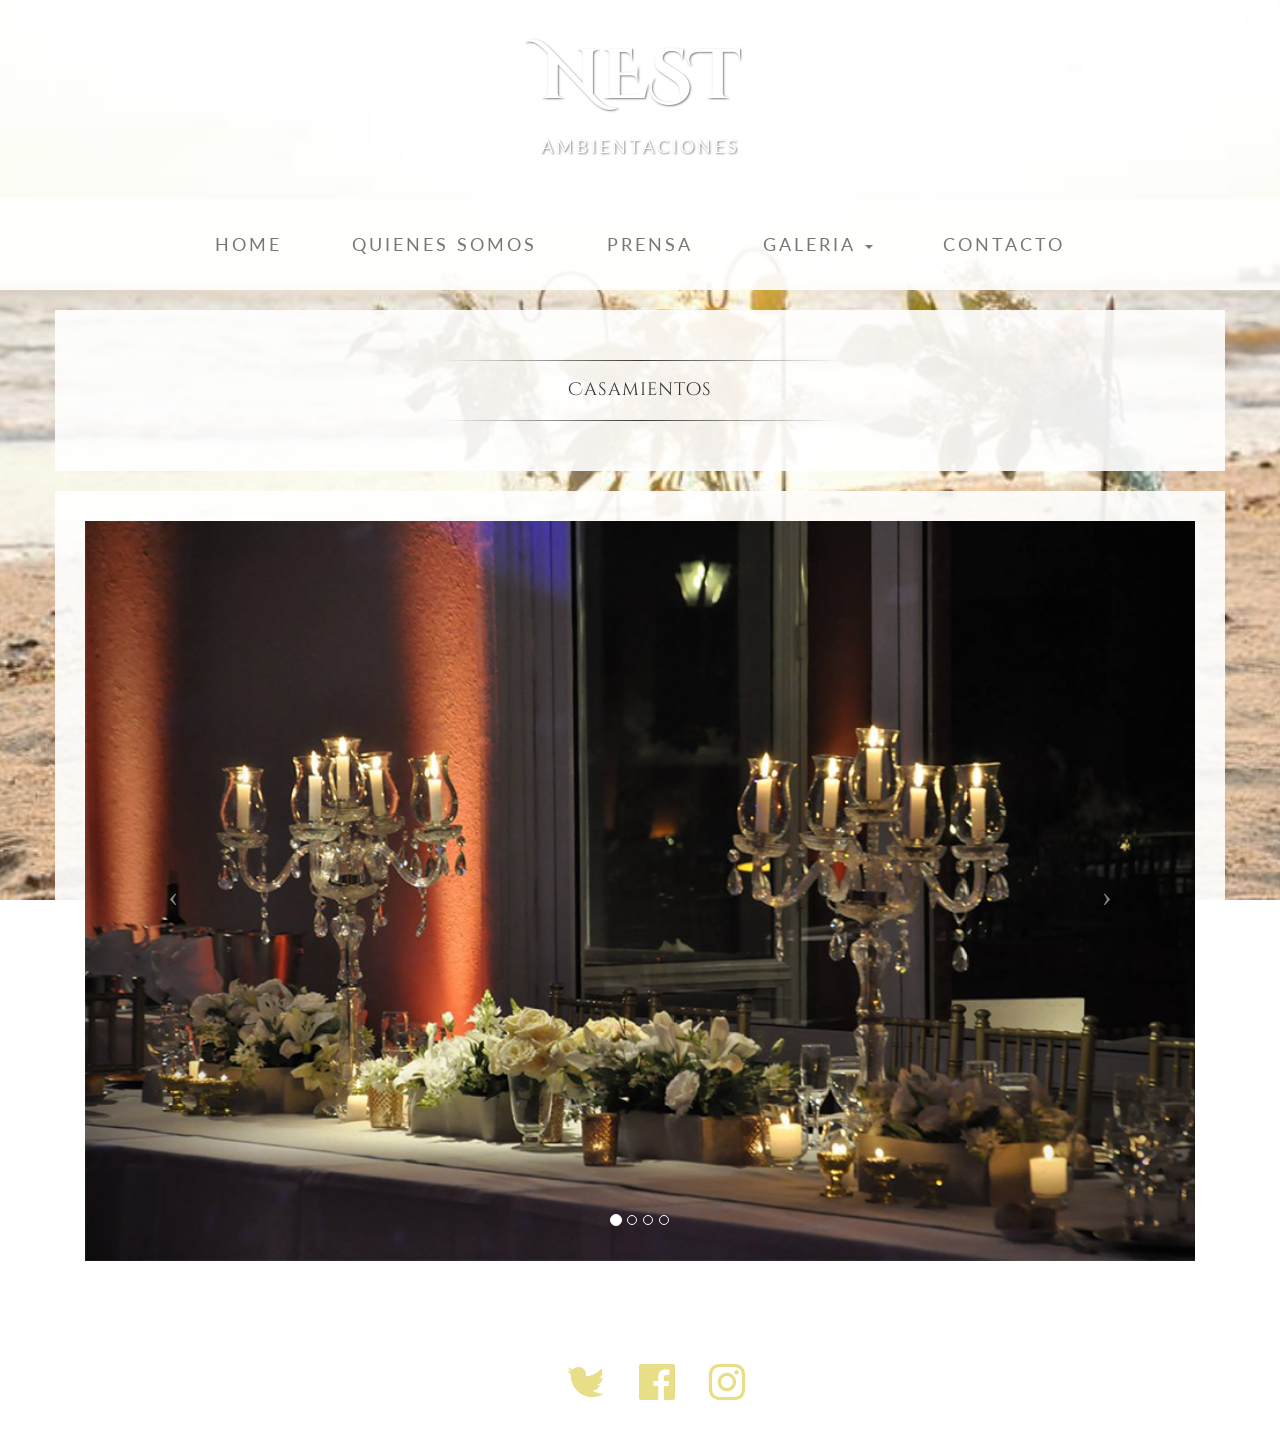
<file: wedding.html>
<!DOCTYPE html>
<html lang="en">
<head>
	<meta charset="UTF-8">
	<meta name="viewport" content="width=device-width">
	<title>Nest</title>

<!-- Styles -->
	<link rel="stylesheet" href="css/normalize.css">
	<link rel="stylesheet" href="https://maxcdn.bootstrapcdn.com/bootstrap/3.3.7/css/bootstrap.min.css">
	<link rel="stylesheet" href="css/style.css">
<!-- Fonts -->
	<link rel="stylesheet" href="https://maxcdn.bootstrapcdn.com/font-awesome/4.7.0/css/font-awesome.min.css">
	<link href="https://fonts.googleapis.com/css?family=Cinzel+Decorative" rel="stylesheet">
	<link href="https://fonts.googleapis.com/css?family=Lato" rel="stylesheet">
</head>


    <div class="brand">NEST</div>
    <div class="address-bar">Ambientaciones</div>

    <nav class="navbar navbar-default" role="navigation">
        <div class="container">
            <div class="navbar-header">
                <button type="button" class="navbar-toggle" data-toggle="collapse" data-target="#bs-example-navbar-collapse-1">
                    <span class="sr-only">Toggle navigation</span>
                    <span class="icon-bar"></span>
                    <span class="icon-bar"></span>
                    <span class="icon-bar"></span>
                </button>
                <a class="navbar-brand" href="index.html">Nest</a>
            </div>
            <div class="collapse navbar-collapse" id="bs-example-navbar-collapse-1">
                <ul class="nav navbar-nav">
                    <li>
                        <a href="index.html">Home</a>
                    </li>
                    <li>
                        <a href="about.html">Quienes Somos</a>
                    </li>
                    <li>
                        <a href="press.html">Prensa</a>
                    </li>
                    <li class="dropdown">
                      <a href="#" class="dropdown-toggle" data-toggle="dropdown" role="button" aria-haspopup="true" aria-expanded="false">Galeria <span class="caret"></span></a>
                      <ul class="dropdown-menu">
                        <li><a href="wedding.html">Casamientos</a></li>
                        <li role="separator" class="divider"></li>
                        <li><a href="corpevents.html">Eventos Corporativos</a></li>
                        <li role="separator" class="divider"></li>
                        <li><a href="benefic.html">Beneficencia</a></li>
                      </ul>
                    <li>
                        <a href="contact.html">Contacto</a>
                    </li>
                </ul>
            </div>
        </div>
    </nav>

    <div class="container">

        <div class="row">
            <div class="box">
                <div class="col-lg-12">
                    <hr class="style-hr">
                    <h2 class="intro-text text-center">
                        Casamientos
                    </h2>
                    <hr class="style-hr">
                </div>
            </div>
        </div>

        <div class="row">
            <div class="box">
                <div class="col-lg-12 text-center">
                    <div id="carousel-example-generic" class="carousel slide">
                        <ol class="carousel-indicators hidden-xs">
                            <li data-target="#carousel-example-generic" data-slide-to="0" class="active"></li>
                            <li data-target="#carousel-example-generic" data-slide-to="1"></li>
                            <li data-target="#carousel-example-generic" data-slide-to="2"></li>
                            <li data-target="#carousel-example-generic" data-slide-to="3"></li>
                        </ol>

                        <div class="carousel-inner">
                            <div class="item active">
                                <img class="img-responsive img-full" src="css/img/wed-1.jpg" alt="">
                            </div>
                            <div class="item">
                                <img class="img-responsive img-full" src="css/img/wed-2.jpg" alt="">
                            </div>
                            <div class="item">
                                <img class="img-responsive img-full" src="css/img/wed-3.jpg" alt="">
                            </div>
                            <div class="item">
                                <img class="img-responsive img-full" src="css/img/wed-4.jpg" alt="">
                            </div>
                        </div>
                <a class="left carousel-control" href="#carousel-example-generic" data-slide="prev">
                    <span class="icon-prev"></span>
                </a>
                <a class="right carousel-control" href="#carousel-example-generic" data-slide="next">
                    <span class="icon-next"></span>
                </a>
                    </div>
                </div>
            </div>
        </div>

    <footer>
        <div class="container">
            <div class="row">
                <div class="socmedia col-lg-12 text-center">
                    <a href="https://twitter.com/nest_deco" target="_blank"><i class="fa fa-twitter fa-flip-horizontal fa-3x" aria-hidden="true"></i></a>
				<a href="https://www.facebook.com/nest.eventos" target="_blank"><i class="fa fa-facebook-official fa-3x" aria-hidden="true"></i></a>
					<a href="https://www.instagram.com/nest_deco" target="_blank"><i class="fa fa-instagram fa-3x" aria-hidden="true"></i></a>
                </div>
            </div>
        </div>
    </footer>

	<script src="https://ajax.googleapis.com/ajax/libs/jquery/1.12.4/jquery.min.js"></script>
	<script src="https://maxcdn.bootstrapcdn.com/bootstrap/3.3.7/js/bootstrap.min.js"></script>
</body>
</html>
</file>
<file: css/style.css>
*{
	padding-left: 0;
}

body {
    background-image: url("img/back.jpg");
    background-color: #594C4C;
    background-size: cover;
    background-attachment: fixed;
    background-repeat: no-repeat;
/*  position: fixed;*/
    top:0;
    left:0;
/*  opacity: 0.1;*/
}

img {
    max-width: 100%;
    height: auto;
}

header {
    margin:0;
    width: 100%;
    height: 150px;
    background-color: black;
    padding-top: 55px;
    background-color: rgba(0, 0, 0, 0.5);
    /* IE9, iOS 3.2+ */
    background-image: url([data-uri]);
    background-image: -webkit-gradient(linear, 100% 0%, 0% 100%,color-stop(0, rgb(0, 0, 0)),color-stop(1, rgba(0, 0, 0, 0)));
    /* Android 2.3 */
    background-image: -webkit-repeating-linear-gradient(top right,rgb(0, 0, 0) 0%,rgba(0, 0, 0, 0) 100%);
    /* IE10+ */
    background-image: repeating-linear-gradient(to bottom left,rgb(0, 0, 0) 0%,rgba(0, 0, 0, 0) 100%);
    background-image: -ms-repeating-linear-gradient(top right,rgb(0, 0, 0) 0%,rgba(0, 0, 0, 0) 100%);
}

h1, h2, h3, h4, h5, h6 {
    font-family: 'Cinzel Decorative', cursive;
}

p {
    font-family: 'Lato', sans-serif;
}

header div h1 {
    text-align: center;
    color: white;
    margin: 0;
    padding: 0 auto;
    font-weight: 500;
    font-size: xx-large;
}

header div {
    padding-bottom: 20px;
}

.socmedia {
    background: #fff;
    background: rgba(255,255,255,0.9);
    /*height: 30px;*/
    margin: 0 auto;
    padding: 50px 0;

}

.socmedia a {
    color: #E8DE88;
    margin: 0;

}

.socmedia i:hover{
    font-weight: 600;
}

.socmedia i {
    padding: 0px 15px 0px 15px;
}


body {
    font-family:  'Lato', sans-serif;
    background: url('img/back.jpg') no-repeat center center fixed;
    -webkit-background-size: cover;
    -moz-background-size: cover;
    background-size: cover;
    -o-background-size: cover;
}

h1,
h2,
h3,
h4,
h5,
h6 {
    font-family: 'Cinzel Decorative', cursive;
    font-weight: 700;
}

p {
    font-size: 1.25em;
    line-height: 1.6;
    color: #000;
}

hr {
    max-width: 400px;
    border-color: #999999;
}

hr.style-hr {
    border: 0;
    height: 1px;
    background-image: linear-gradient(to right, rgba(0, 0, 0, 0), rgba(0, 0, 0, 0.75), rgba(0, 0, 0, 0));
}


.brand,
.address-bar {
    display: none;
}

.navbar-brand {
    text-transform: uppercase;
    font-weight: 900;
    letter-spacing: 2px;
}

.navbar-nav {
    text-transform: uppercase;
    font-weight: 400;
    letter-spacing: 3px;
}

.img-full {
    min-width: 100%;
}

.brand-before,
.brand-name {
    text-transform: capitalize;
}

.brand-before {
    margin: 15px 0;
}

.brand-name {
    margin: 0;
    font-size: 4em;
}

.tagline-divider {
    margin: 15px auto 3px;
    max-width: 250px;
    border-color: #999999;
}

.box {
    margin-bottom: 20px;
    padding: 30px 15px;
    background: #fff;
    background: rgba(255,255,255,0.9);
}

.intro-text {
    font-size: 1.25em;
    font-weight: 400;
    letter-spacing: 1px;
}

.img-border {
    float: none;
    margin: 0 auto 0;
    border: #999999 solid 1px;
}

.img-left {
    float: none;
    margin: 0 auto 0;
}



@media screen and (min-width:768px) {
    .brand {
        display: inherit;
        margin: 0;
        padding: 30px 0 10px;
        text-align: center;
        text-shadow: 1px 1px 2px rgba(0,0,0,0.5);
        font-family: 'Cinzel Decorative', cursive;
        font-size: 5em;
        font-weight: 700;
        line-height: normal;
        color: #fff;
    }

    .top-divider {
        margin-top: 0;
    }

    .img-left {
        float: left;
        margin-right: 25px;
    }

    .address-bar {
        display: inherit;
        margin: 0;
        padding: 0 0 40px;
        text-align: center;
        text-shadow: 1px 1px 2px rgba(0,0,0,0.5);
        text-transform: uppercase;
        font-size: 1.25em;
        font-weight: 400;
        letter-spacing: 3px;
        color: #fff;
    }

    .navbar {
        border-radius: 0;
    }

    .navbar-header {
        display: none;
    }

    .navbar {
        min-height: 0;
    }

    .navbar-default {
        border: none;
        background: #fff;
        background: rgba(255,255,255,0.9);
    }

    .nav>li>a {
        padding: 35px;
    }

    .navbar-nav>li>a {
        line-height: normal;
    }

    .navbar-nav {
        display: table;
        float: none;
        margin: 0 auto;
        table-layout: fixed;
        font-size: 1.25em;
    }
}

@media screen and (min-width:1200px) {
    .box:after {
        content: '';
        display: table;
        clear: both;
    }
}
</file>
